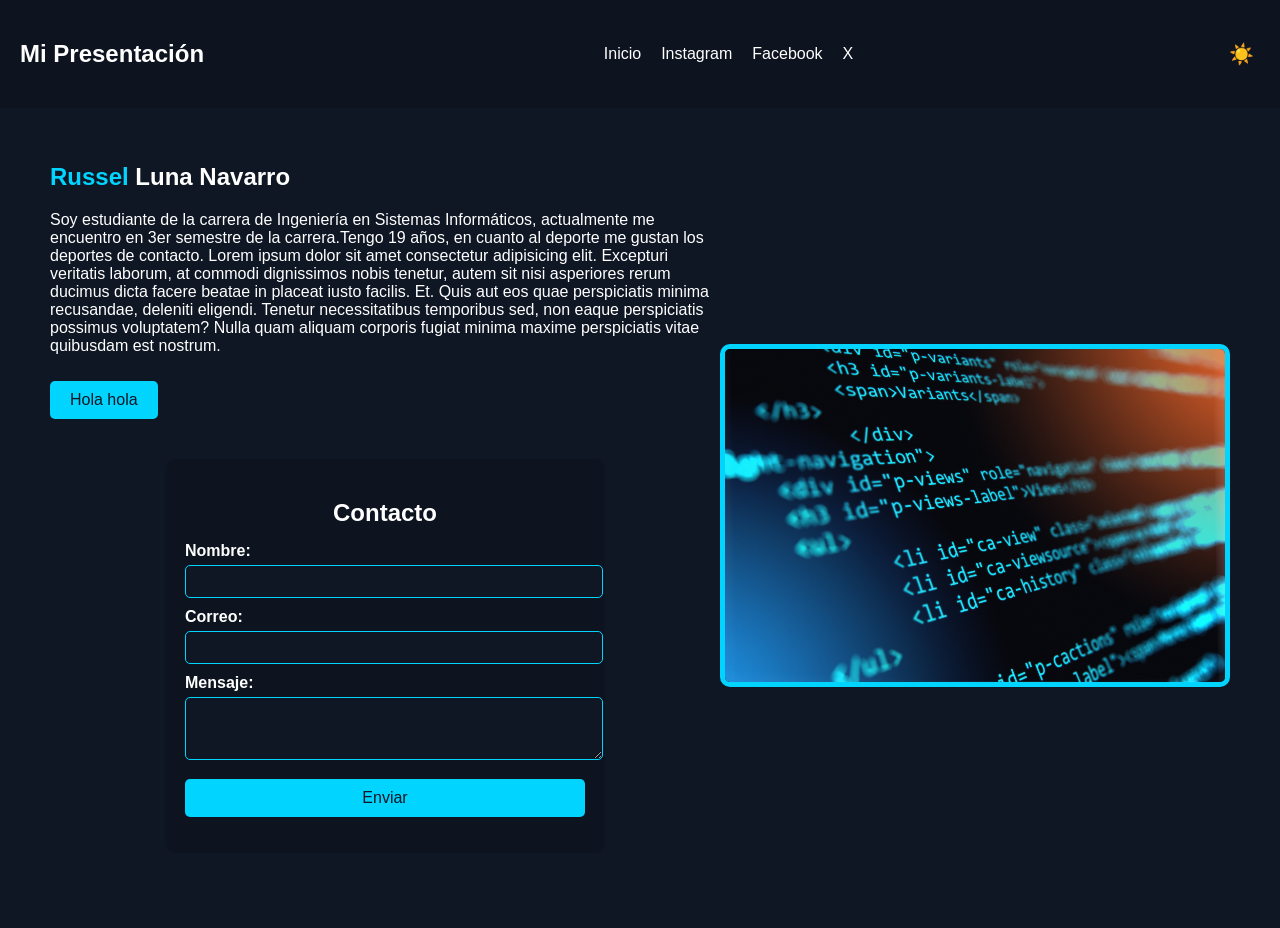
<file: Actividad Introductoria/index.html>
<!DOCTYPE html>
<html lang="es">
<head>
    <meta charset="UTF-8">
    <meta name="viewport" content="width=device-width, initial-scale=1.0">
    <title>Actividad</title>
    <link rel="stylesheet" href="styles.css">
</head>
<body>
    <header>
        <h2>Mi Presentación</h2>
        <nav>
            <ul>
                <li><a href="#inicio">Inicio</a></li>
                <li><a href="https://www.instagram.com/" target="_blank">Instagram</a></li>
                <li><a href="https://www.facebook.com/" target="_blank">Facebook</a></li>
                <li><a href="https://x.com/" target="_blank">X</a></li>
            </ul>
        </nav>
        <button id="darkModeToggle">☀️</button> <!-- Botón para cambiar de tema -->
    </header>

    <section class="hero">
        <div class="info">
            <h1><span class="highlight">Russel</span> Luna Navarro</h1>
            <p>Soy estudiante de la carrera de Ingeniería en Sistemas Informáticos, actualmente me encuentro en 3er semestre de la carrera.Tengo 19 años, en cuanto al deporte me gustan los deportes de contacto.
            Lorem ipsum dolor sit amet consectetur adipisicing elit. Excepturi veritatis laborum, at commodi dignissimos nobis tenetur, autem sit nisi asperiores rerum ducimus dicta facere beatae in placeat iusto facilis. Et.
            Quis aut eos quae perspiciatis minima recusandae, deleniti eligendi. Tenetur necessitatibus temporibus sed, non eaque perspiciatis possimus voluptatem? Nulla quam aliquam corporis fugiat minima maxime perspiciatis vitae quibusdam est nostrum.
            </p>
            <a href="#" class="btn">Hola hola</a>
    
            <!-- Formulario colocado justo debajo del párrafo -->
            <form id="contactForm" class="contact-form">
                <h2>Contacto</h2>
                <label for="name">Nombre:</label>
                <input type="text" id="name" required>
    
                <label for="email">Correo:</label>
                <input type="email" id="email" required>
    
                <label for="message">Mensaje:</label>
                <textarea id="message" rows="3" required></textarea>
    
                <button type="submit">Enviar</button>
                <p id="formMessage"></p>
            </form>
        </div>
    
        <div class="image">
            <img src="foto/foto1.jpg" alt="Foto de John Carter">
        </div>
    </section>
    

    <script src="script.js"></script>
</body>
</html>
</file>
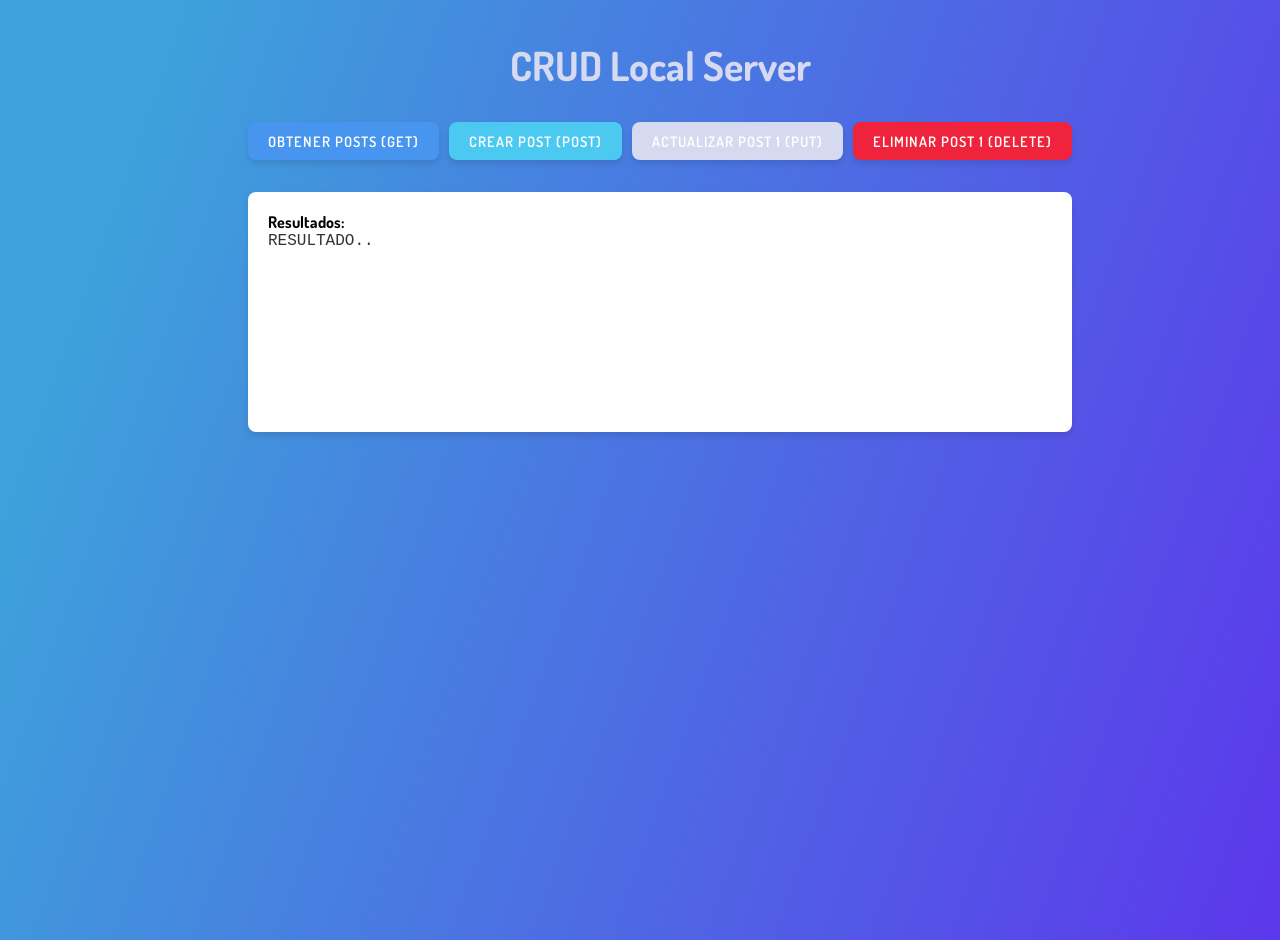
<file: ejemplo_http/index.html>
<!DOCTYPE html>
<html lang="es">
<head>
    <meta charset="UTF-8">
    <meta name="viewport" content="width=device-width, initial-scale=1.0">
    <title>CRUD Local Server</title>
    <link rel="preconnect" href="https://fonts.gstatic.com" />
    <link href="https://fonts.googleapis.com/css2?family=Dosis&family=Open+Sans&family=Parisienne&display=swap" rel="stylesheet"
    />
    <link href="https://cdnjs.cloudflare.com/ajax/libs/font-awesome/5.15.3/css/all.min.css" rel="stylesheet"
    />
    <link rel="stylesheet" href="css/styles.css">
</head>
<body>
    <main>
    <div class="container">
        <header>
            <h1>CRUD Local Server</h1>
        </header>

        <div class="controls">
            <button class="btn btn-get" onclick="getData()">Obtener Posts (GET)</button>
            <button class="btn btn-post" onclick="postData()">Crear Post (POST)</button>
            <button class="btn btn-put" onclick="putData()">Actualizar Post 1 (PUT)</button>
            <button class="btn btn-delete" onclick="deleteData()">Eliminar Post 1 (DELETE)</button>
        </div>

        <div class="results">
            <h3>Resultados:</h3>
            <div id="status"></div>
            <pre id="result">RESULTADO..</pre>
        </div>
    </div>

    <script src="js/get.js"></script>
    <script src="js/post.js"></script>
    <script src="js/put.js"></script>
    <script src="js/delete.js"></script>
    
    <script>
        function showResult(data, isError = false) {
            const statusEl = document.getElementById('status');
            const resultEl = document.getElementById('result');
            
            if (isError) {
                statusEl.innerHTML = '<div class="status status-error">Error en la operación</div>';
                resultEl.textContent = typeof data === 'string' ? data : JSON.stringify(data, null, 2);
            } else {
                statusEl.innerHTML = '<div class="status status-success">Operación exitosa</div>';
                resultEl.textContent = JSON.stringify(data, null, 2);
            }
        }
    </script>
    </main>
</body>
</html>
</file>
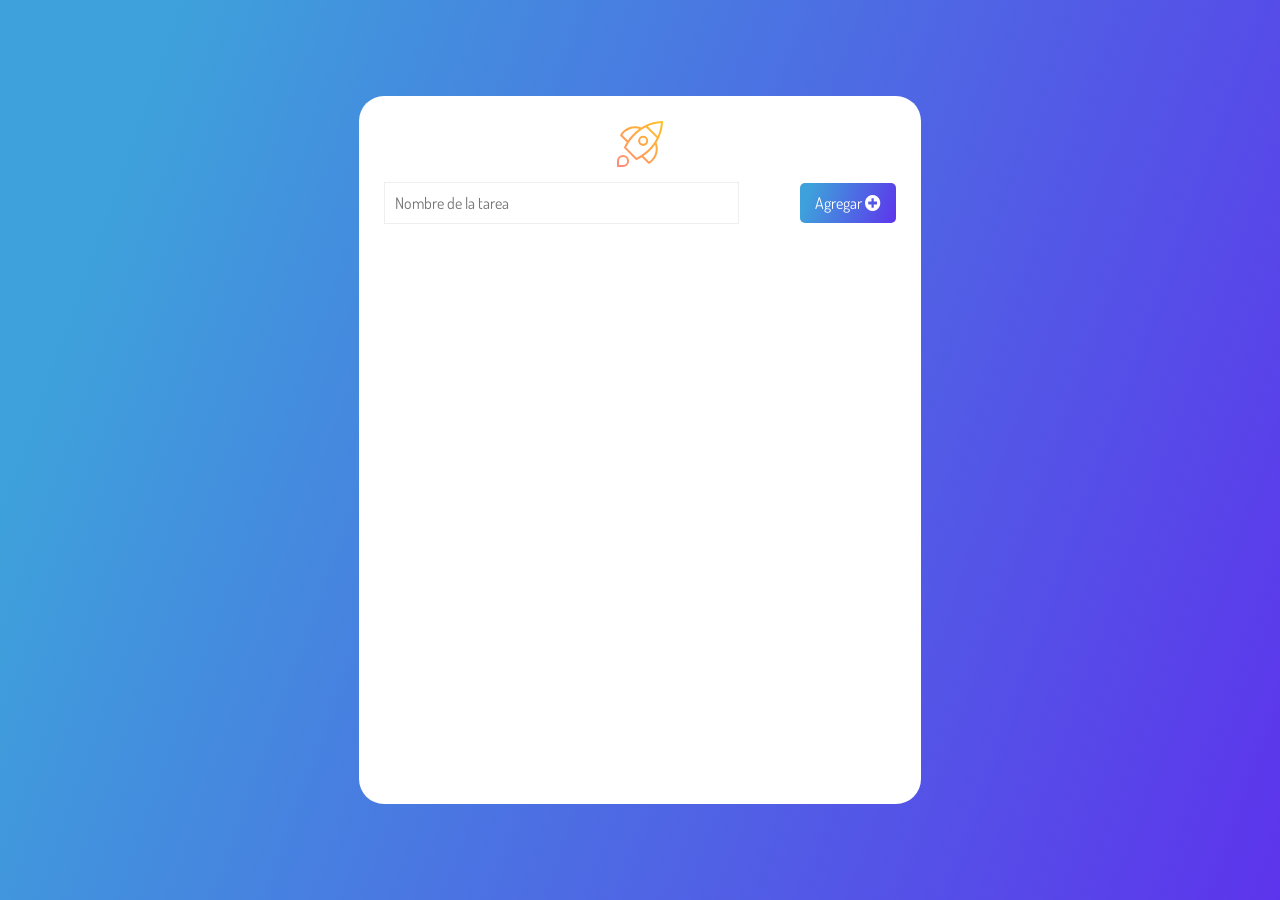
<file: dom/dom/index.html>
<!DOCTYPE html>
<html lang="en">
  <head>
    <meta charset="UTF-8" />
    <meta http-equiv="X-UA-Compatible" content="IE=edge" />
    <meta name="viewport" content="width=device-width, initial-scale=1.0" />
    <title>USO DE DOM - APLICADO -</title>
    <link rel="icon" type="image/png" href="./assets/rocket.svg" />
    <link rel="preconnect" href="https://fonts.gstatic.com" />
    <link
      href="https://fonts.googleapis.com/css2?family=Dosis&family=Open+Sans&family=Parisienne&display=swap"
      rel="stylesheet"
    />
    <link
      href="https://cdnjs.cloudflare.com/ajax/libs/font-awesome/5.15.3/css/all.min.css"
      rel="stylesheet"
    />
    <link rel="stylesheet" href="styles.css" />
  </head>
  <body>
    <main>
      <div class="mainCard">
        <div class="title"><img src="./assets/rocket.svg" /></div>
        <div>
          <form action="">
            <input
              type="text"
              name="task"
              placeholder="Nombre de la tarea"
              class="inputForm"
              autocomplete="off"
              data-form-input
            />
            <button type="submit" class="btnCreate" data-form-btn>
              Agregar <i class="fas fa-plus-circle"></i>
            </button>
          </form>
        </div>
        <ul class="cardsList" data-list>
          <div>
            
          </div>
        </ul>
      </div>
    </main>
    <script type="module" src="script.js"></script>
  </body>
</html>
</file>
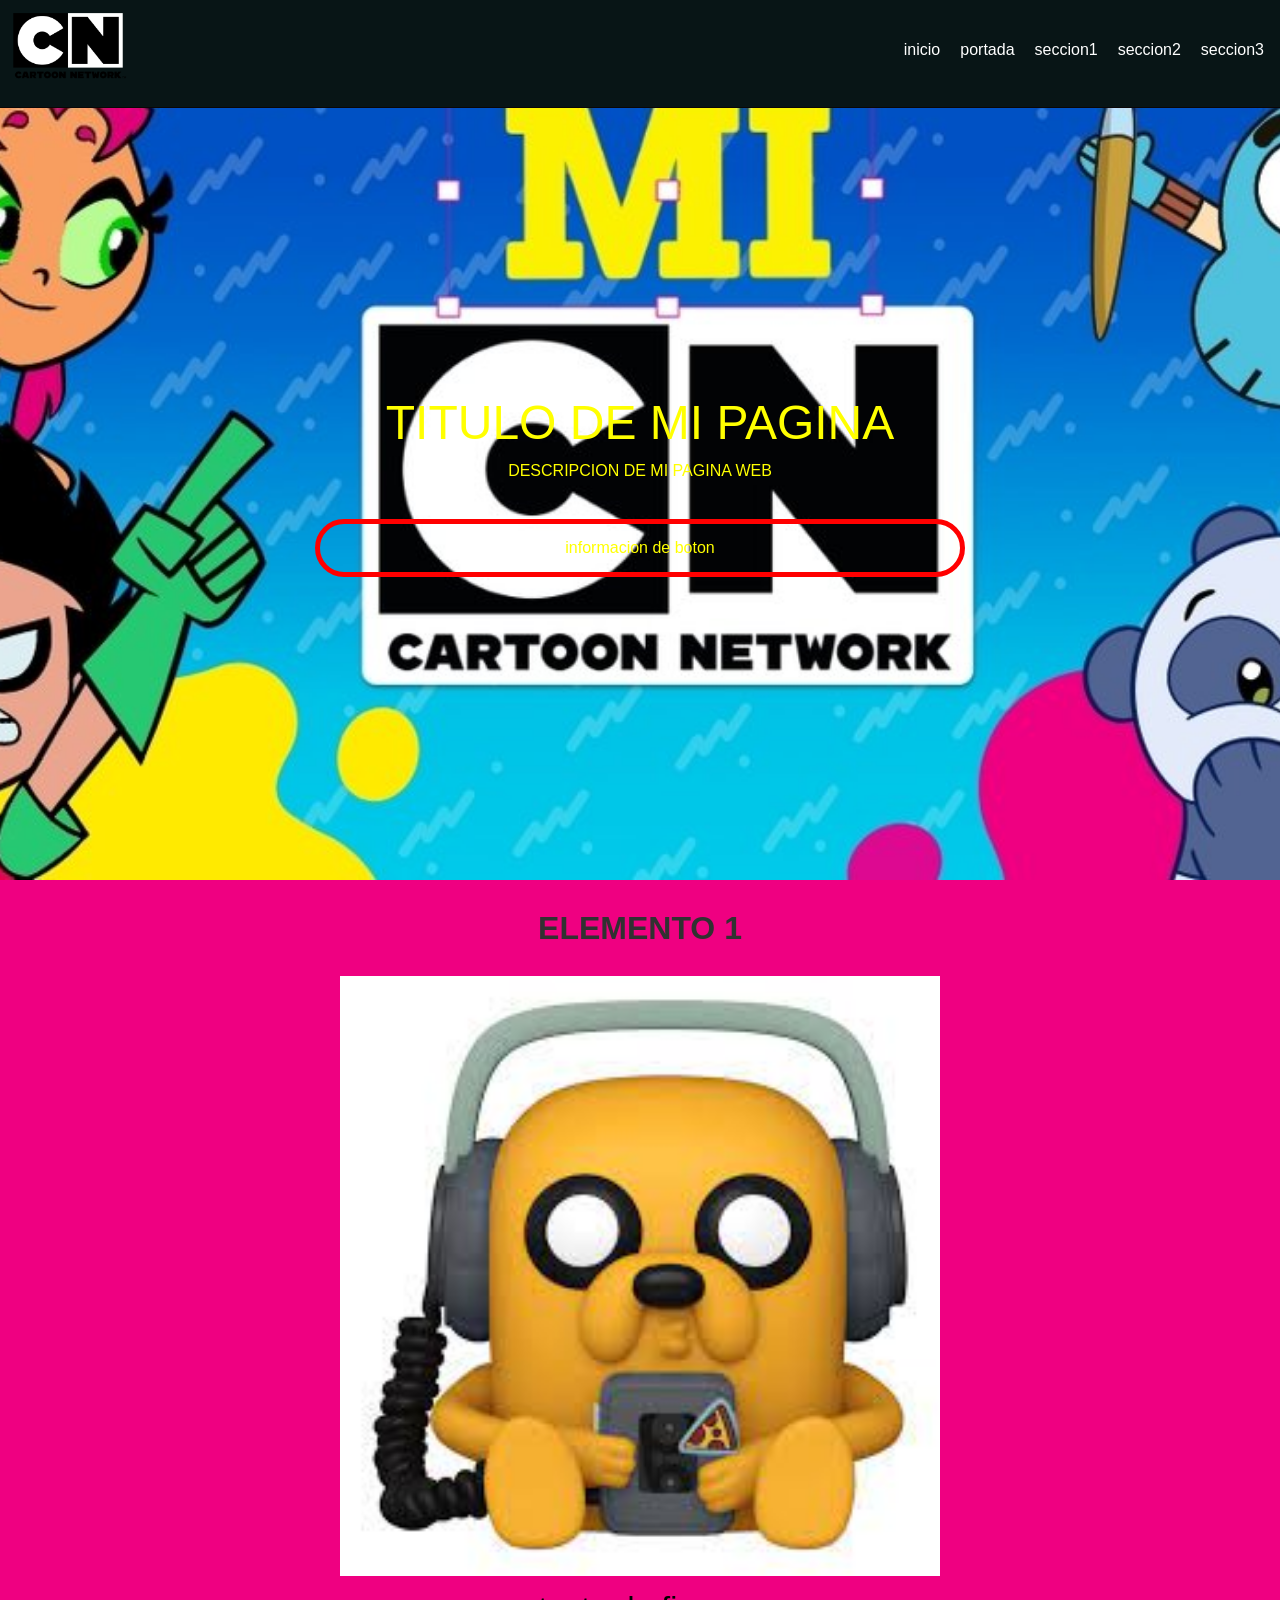
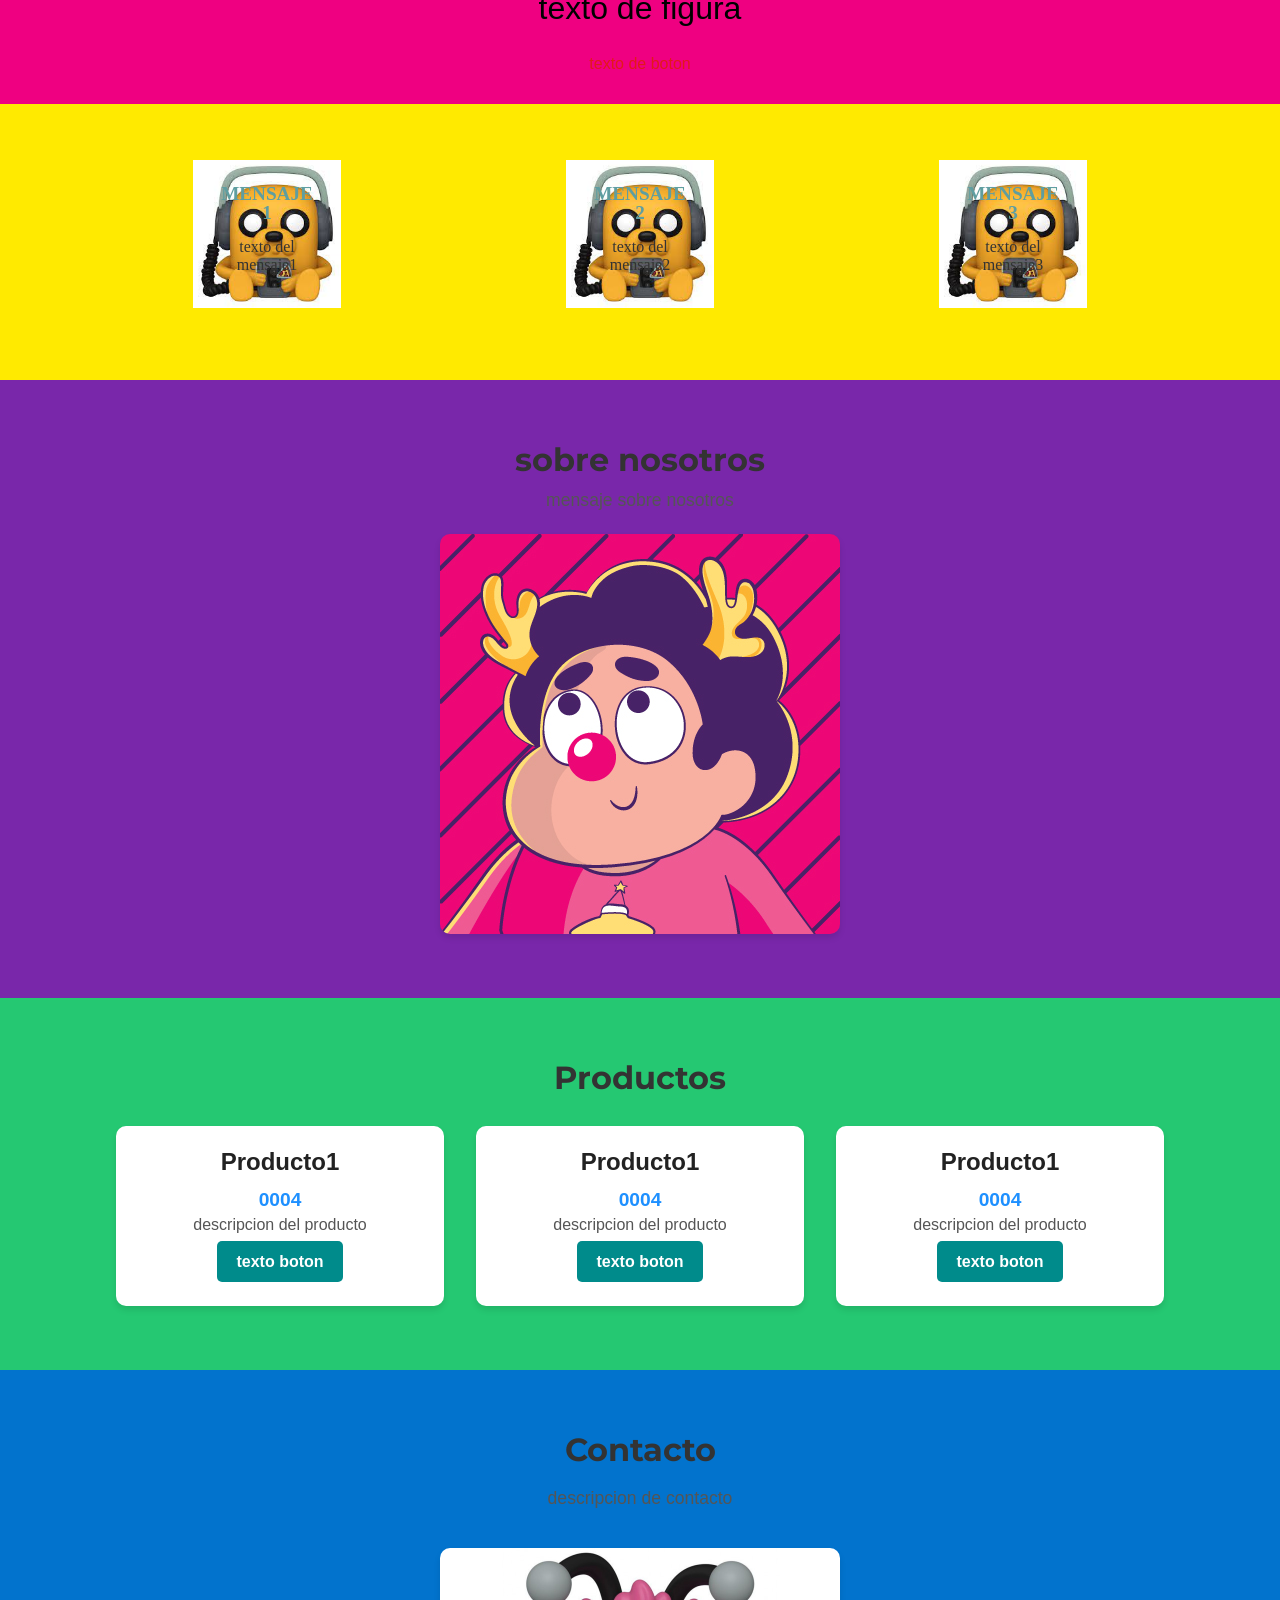
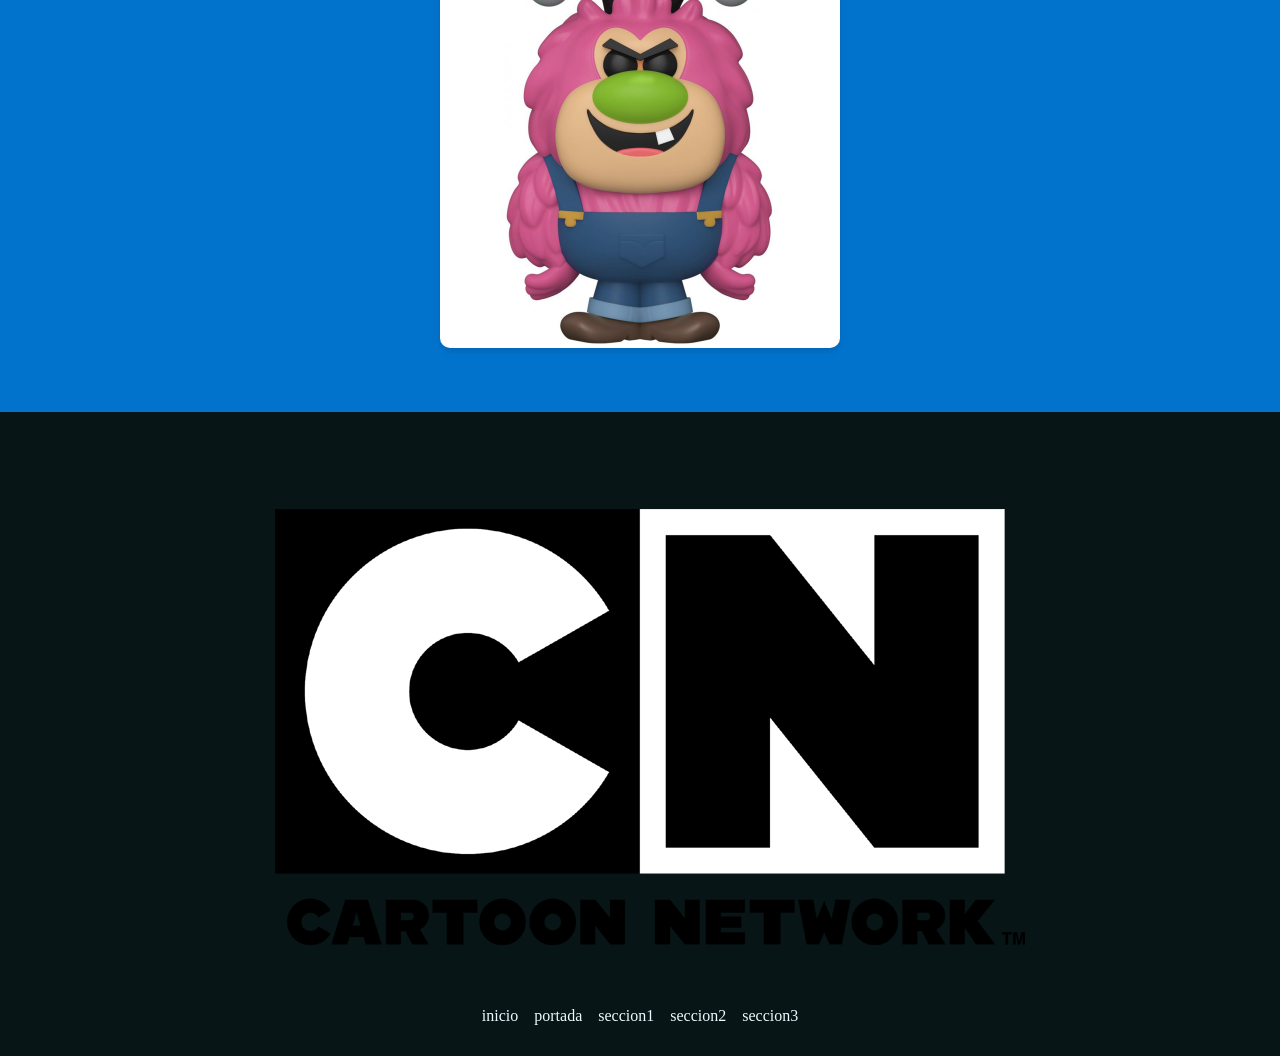
<file: Practica Individual 1/Pagina_cn/index.html>
<!DOCTYPE html>
<html lang="en">
<head>
    <meta charset="UTF-8">
    <meta name="viewport" content="width=device-width, initial-scale=1.0">
    <title>pagina2</title>
    <link href="https://fonts.googleapis.com/css2?family=Montserrat:wght@300;400;700&family=Open+Sans:wght@300;400;700&display=swap" rel="stylesheet"> 
    <link rel="stylesheet" href="assets/css/reset.css">
    <link rel="stylesheet" href="assets/css/head.css">
    <link rel="stylesheet" href="assets/css/pagina.css">
    <link rel="stylesheet" href="assets/css/elemento.css">
    <link rel="stylesheet" href="assets/css/mensaje.css">
</head>
<body>
    <header class="head">
        <img class="head__logo" src="assets/img/logo.png" alt="logo">
        <nav class="head__nav">
            <ul>
                <li class="head__link"><a href="#">inicio</a></li>
                <li class="head__link"><a href="#">portada</a></li>
                <li class="head__link"><a href="#">seccion1</a></li>
                <li class="head__link"><a href="#">seccion2</a></li>
                <li class="head__link"><a href="#">seccion3</a></li>
            </ul>
        </nav>
    </header>
    <main>
        <section class="pagina">
            <h1 class="pagina__titulo"> titulo de mi pagina</h1>
            <p class="pagina__desc">descripcion de mi pagina web</p>
            <a class="pagina__boton" href="#"> informacion de boton</a>
        </section>
        <section class="elemento">
            <h2 class="elemento__titulo">Elemento 1</h2>
            <a href="#">
                <figure class="elemento__figura">
                    <img class="elemento__figura--imagen" src="assets/img/prod1.jpg" alt="img">
                    <figc class="elemento__figura--texto">texto de figura</figc>
                </figure>
            </a>
            <a class="elemento__boton" href="#">texto de boton</a>
        </section>
        <section class="mensaje">
            <ul class="mensaje__lista">
                <li class="mensaje__item mensaje__logo">
                    <h2 class="mensaje__item__titulo">mensaje 1</h2>
                    <p class="mensaje__item__texto">texto del mensaje1 </p>
                </li>
                <li class="mensaje__item mensaje__logo">
                    <h2 class="mensaje__item__titulo">mensaje 2</h2>
                    <p class="mensaje__item__texto">texto del mensaje2 </p>
                </li>
                <li class="mensaje__item mensaje__logo">
                    <h2 class="mensaje__item__titulo">mensaje 3</h2>
                    <p class="mensaje__item__texto">texto del mensaje3 </p>
                </li>
            </ul>
        </section>

        <section class="nosotros">
            <div class="nosotros__conteiner">
                <div class="nosotros__contenido">
                    <h2 class="nosotros__titulo"> sobre nosotros</h2>
                    <p class="nosotros__texto">mensaje sobre nosotros</p>

                </div>
            </div>
            <img class="nosotros__imagen" src="assets/img/perfil1.jpg" alt="img">
        </section>
        <section class="producto">
            <h2 class="producto__titulo"> Productos</h2>
            <ul class="producto__card">
                <li class="card card--prod1">
                    <h3 class="card__titulo">Producto1</h3>
                    <article class="card__contenido">
                        <p class="card__precio">0004</p>
                        <p class="card__desc">descripcion del producto</p>
                        <a class="card__boton" href="#">texto boton</a>
                    </article>
                </li>
                <li class="card card--prod1">
                    <h3 class="card__titulo">Producto1</h3>
                    <article class="card__contenido">
                        <p class="card__precio">0004</p>
                        <p class="card__desc">descripcion del producto</p>
                        <a class="card__boton" href="#">texto boton</a>
                    </article>
                </li>
                <li class="card card--prod1">
                    <h3 class="card__titulo">Producto1</h3>
                    <article class="card__contenido">
                        <p class="card__precio">0004</p>
                        <p class="card__desc">descripcion del producto</p>
                        <a class="card__boton" href="#">texto boton</a>
                    </article>
                </li>
            </ul>
        </section>
        <section class="contacto">
            <h2 class="contacto__titulo"> Contacto</h2>
            <div class="contacto__contenido">
                <p class="contacto__descripcion">descripcion de contacto</p>
                <article>

                </article>
            </div>
            <img src="assets/img/prod3.jpg" alt="img">
        </section>
    </main>

    <footer class="footer">
        <img class="footer" src="assets/img/logo.png" alt="logo">
        <nav class="footer__nav">
            <ul>
                <li class="footer__link"><a href="#">inicio</a></li>
                <li class="footer__link"><a href="#">portada</a></li>
                <li class="footer__link"><a href="#">seccion1</a></li>
                <li class="footer__link"><a href="#">seccion2</a></li>
                <li class="footer__link"><a href="#">seccion3</a></li>
            </ul>
        </nav>
    </footer>
</body>
</html>
</file>
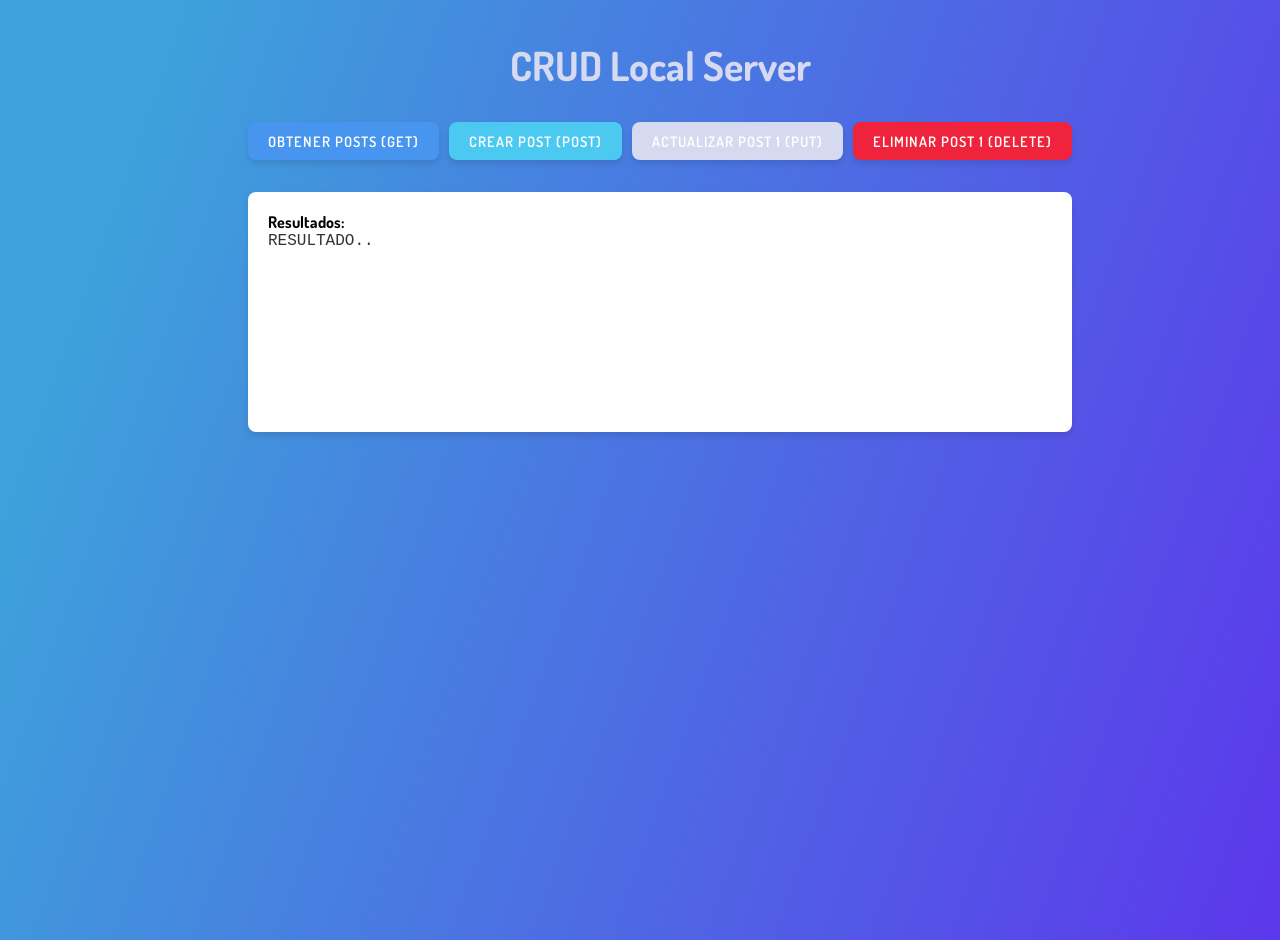
<file: UNIDAD1/recuperatorio/index.html>
<!DOCTYPE html>
<html lang="es">
<head>
    <meta charset="UTF-8">
    <meta name="viewport" content="width=device-width, initial-scale=1.0">
    <title>CRUD Local Server</title>
    <link rel="preconnect" href="https://fonts.gstatic.com" />
    <link href="https://fonts.googleapis.com/css2?family=Dosis&family=Open+Sans&family=Parisienne&display=swap" rel="stylesheet"
    />
    <link href="https://cdnjs.cloudflare.com/ajax/libs/font-awesome/5.15.3/css/all.min.css" rel="stylesheet"
    />
    <link rel="stylesheet" href="css/styles.css">
</head>
<body>
    <main>
    <div class="container">
        <header>
            <h1>CRUD Local Server</h1>
        </header>

        <div class="controls">
            <button class="btn btn-get" onclick="getData()">Obtener Posts (GET)</button>
            <button class="btn btn-post" onclick="postData()">Crear Post (POST)</button>
            <button class="btn btn-put" onclick="putData()">Actualizar Post 1 (PUT)</button>
            <button class="btn btn-delete" onclick="deleteData()">Eliminar Post 1 (DELETE)</button>
        </div>
        <div class="results">
            <h3>Resultados:</h3>
            <div id="status"></div>
            <pre id="result">RESULTADO..</pre>
        </div>
    </div>

    <script src="js/get.js"></script>
    <script src="js/post.js"></script>
    <script src="js/put.js"></script>
    <script src="js/delete.js"></script>
    
    <script>
        function showResult(data, isError = false) {
            const statusEl = document.getElementById('status');
            const resultEl = document.getElementById('result');
            
            if (isError) {
                statusEl.innerHTML = '<div class="status status-error">Error en la operación</div>';
                resultEl.textContent = typeof data === 'string' ? data : JSON.stringify(data, null, 2);
            } else {
                statusEl.innerHTML = '<div class="status status-success">Operación exitosa</div>';
                resultEl.textContent = JSON.stringify(data, null, 2);
            }
        }
    </script>
    </main>
</body>
</html>
</file>
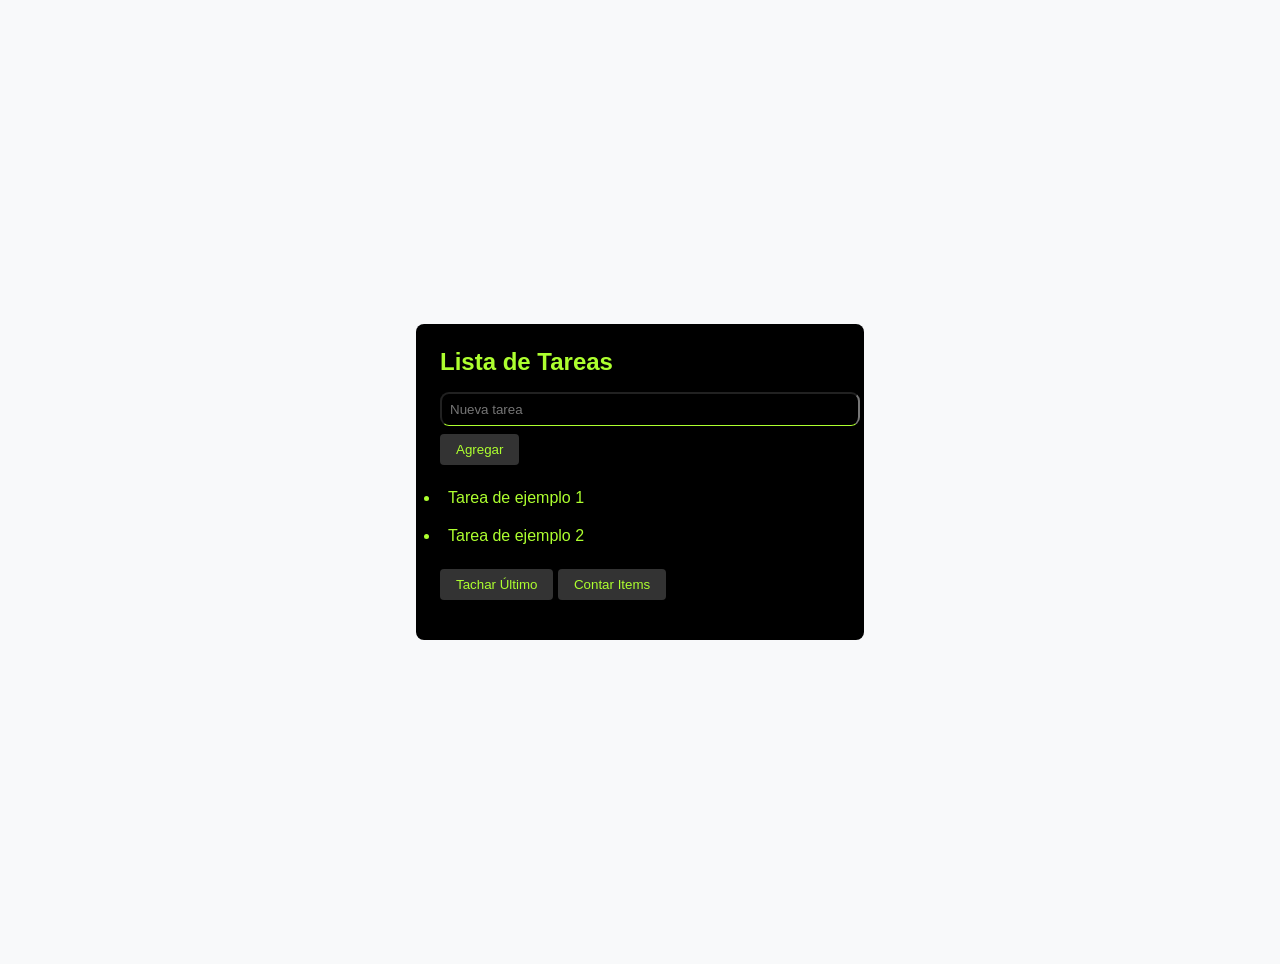
<file: UNIDAD1/russel_luna_navarro/index.html>
<!DOCTYPE html>
<html lang="es">
<head>
    <meta charset="UTF-8">
    <title>Evaluación DOM</title>
</head>
<link rel="stylesheet" href="estilos.css">
<body>
    <div id="container">
        <h2>Lista de Tareas</h2>
        <input id="newItem" placeholder="Nueva tarea">
        <button  id="addBtn">Agregar</button>
        <ul id="taskList">
            <li class="item">Tarea de ejemplo 1</li>
            <li class="item">Tarea de ejemplo 2</li>
        </ul>
        
        <div id="controls">
            <button id="toggleBtn">Tachar Último</button>
            <button id="countBtn">Contar Items</button>
        </div>
        <div id="output"></div>
    </div>
    <script src="script.js"></script>
</body>
</html>
</file>
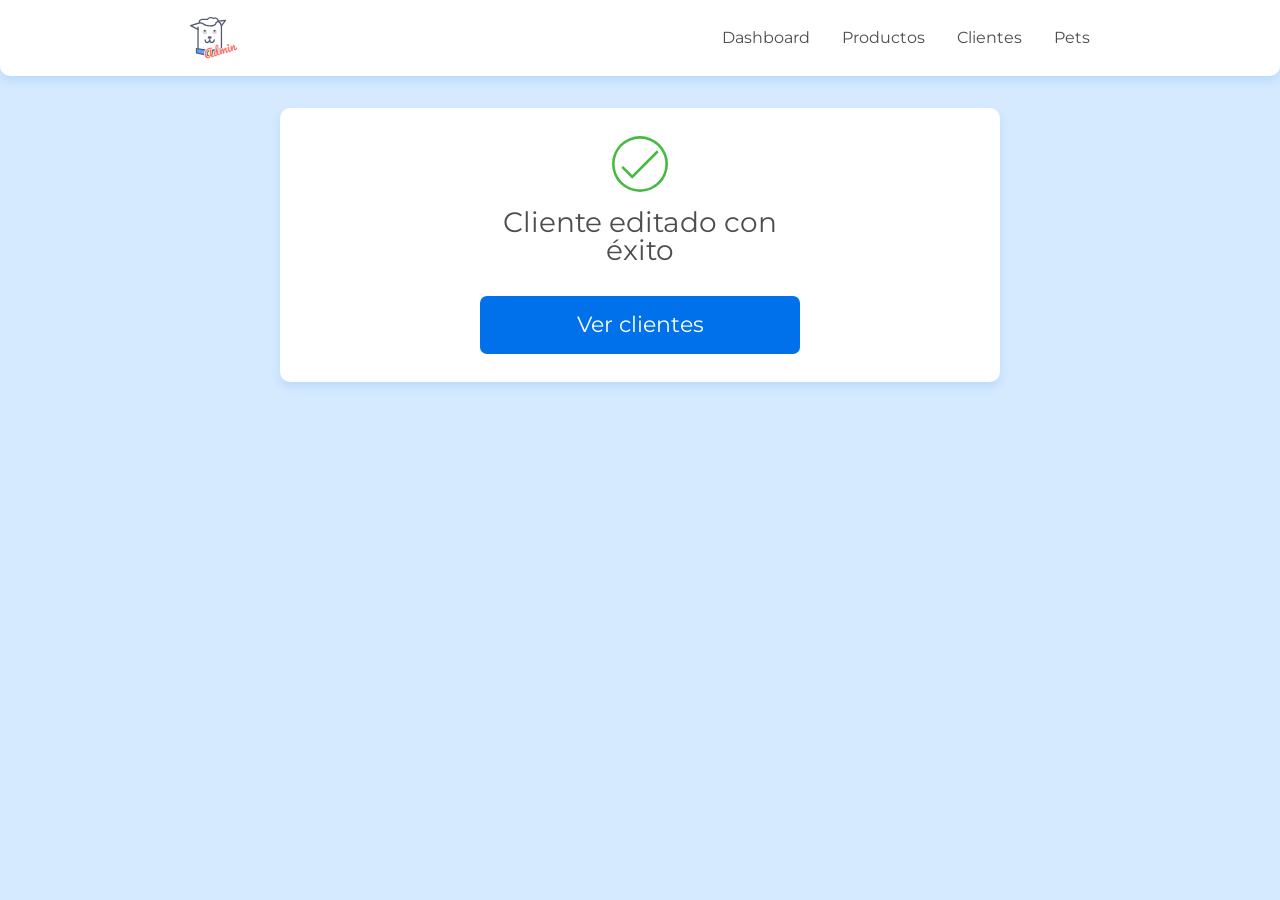
<file: Async-promesas-js-COMPLETO/screens/edicion_concluida.html>
<!DOCTYPE html>
<html lang="es">
  <head>
    <meta charset="UTF-8" />
    <meta name="viewport" content="width=device-width, initial-scale=1.0" />
    <title>Doguito Petshop | Registro concluido</title>
    <link rel="icon" href="../assets/img/doguitoadm.svg" type="image/x-icon" />
    <link
      href="https://fonts.googleapis.com/css2?family=Montserrat:wght@300;400&display=swap"
      rel="stylesheet"
    />
    <link
      href="https://fonts.googleapis.com/css2?family=Pacifico&display=swap"
      rel="stylesheet"
    />
    <link rel="stylesheet" href="../assets/css/base/base.css" />
    <link rel="stylesheet" href="../assets/css/componentes/header.css" />
    <link rel="stylesheet" href="../assets/css/edicion_concluida.css" />
    <link rel="stylesheet" href="../assets/css/componentes/card.css" />
    <link rel="stylesheet" href="../assets/css/componentes/inputs.css" />
    <link rel="stylesheet" href="../assets/css/componentes/button.css" />
  </head>
  <body>
    <header class="header container">
      <img
        src="../assets/img/doguitoadm.svg"
        alt="Logotipo Doguito"
        class="header__logo"
      />
      <nav>
        <ul class="header__list-nav">
          <li class="header__link"><a href="#">Dashboard</a></li>
          <li class="header__link"><a href="#">Productos</a></li>
          <li class="header__link">
            <a href="./lista_cliente.html">Clientes</a>
          </li>
          <li class="header__link"><a href="#">Pets</a></li>
        </ul>
      </nav>
    </header>
    <main class="container flex flex--column flex--center">
      <section class="register-card card">
        <span class="register-card__icon-complete"></span>
        <h1 class="register-card__title card__title">
          Cliente editado con éxito
        </h1>
        <a href="./lista_cliente.html" class="button">Ver clientes</a>
      </section>
    </main>
  </body>
</html>
</file>
<file: Actividad Introductoria/styles.css>
/* Estilos generales */
body {
    background-color: #0F1624; /* Fondo oscuro por defecto */
    color: #ffffff;
    font-family: Arial, sans-serif;
    margin: 0;
    padding: 0;
    transition: background 0.3s, color 0.3s;
}

/* Modo claro */
.light-mode {
    background-color: #ffffff;
    color: #0F1624;
}

/* Estilos del header */
header {
    display: flex;
    justify-content: space-between;
    align-items: center;
    padding: 20px;
    background-color: #0D131F;
    transition: background 0.3s;
}

/* Cambios en modo claro */
.light-mode header {
    background-color: #f0f0f0;
}

/* Links del menú */
nav ul {
    list-style: none;
    display: flex;
    gap: 20px;
}

nav ul li a {
    color: #ffffff;
    text-decoration: none;
}

/* Links en modo claro */
.light-mode nav ul li a {
    color: #0F1624;
}

/* Estilos de la sección principal */
.hero {
    display: flex;
    align-items: center;
    justify-content: center;
    height: 80vh;
    padding: 50px;
}

/* Texto destacado */
.highlight {
    color: #00D4FF;
}

/* Botón de llamada a la acción */
.btn {
    display: inline-block;
    padding: 10px 20px;
    background-color: #00D4FF;
    color: #0F1624;
    text-decoration: none;
    border-radius: 5px;
    margin-top: 10px;
}

/* Imagen con borde */
.image img {
    max-width: 500px;
    border: 5px solid #00D4FF;
    border-radius: 10px;
}

/* Botón de cambio de tema */
#darkModeToggle {
    background: none;
    border: none;
    font-size: 20px;
    cursor: pointer;
    margin-left: 10px;
    color: white;
}

/* Botón en modo claro */
.light-mode #darkModeToggle {
    color: black;
}
/* Estilos del formulario de contacto */
.contact-form {
    max-width: 400px;
    margin: 40px auto;
    padding: 20px;
    background-color: #0D131F;
    border-radius: 10px;
    text-align: center;
    transition: background 0.3s;
}

/* Estilos en modo claro */
.light-mode .contact-form {
    background-color: #f0f0f0;
}

.contact-form h2 {
    margin-bottom: 15px;
}

.contact-form label {
    display: block;
    text-align: left;
    margin-top: 10px;
    font-weight: bold;
}

.contact-form input,
.contact-form textarea {
    width: 100%;
    padding: 8px;
    margin-top: 5px;
    border-radius: 5px;
    border: 1px solid #00D4FF;
    background-color: #0F1624;
    color: white;
    transition: background 0.3s;
}

/* Campos en modo claro */
.light-mode .contact-form input,
.light-mode .contact-form textarea {
    background-color: white;
    color: black;
    border: 1px solid #0F1624;
}

.contact-form button {
    margin-top: 15px;
    padding: 10px;
    width: 100%;
    background-color: #00D4FF;
    color: #0F1624;
    border: none;
    border-radius: 5px;
    cursor: pointer;
    font-size: 16px;
}

.contact-form button:hover {
    background-color: #008cba;
}

/* Mensaje de confirmación */
#formMessage {
    margin-top: 10px;
    font-weight: bold;
}
</file>
<file: ejemplo_http/css/styles.css>
:root {
    --primary: #d5daf1;
    --secondary: #3f37c9;
    --accent: #4895ef;
    --dark: #1b263b;
    --light: #f8f9fa;
    --success: #4cc9f0;
    --warning: #f72585;
    --danger: #ef233c;
    --border-radius: 8px;
    --box-shadow: 0 4px 6px rgba(0, 0, 0, 0.1);
}
* {
    margin: 0;
    padding: 0;
    font-family: 'Dosis', sans-serif;
    font-size: 16px;
}
    main {
    background-image: linear-gradient(
        109.6deg,
        rgba(62, 161, 219, 1) 11.2%,
        rgba(93, 52, 236, 1) 100.2%
    );
    width: 100vw;
    min-height: 100vh;
    display: flex;
    flex-direction: column;
    align-items: center;
    justify-content: flex-start;
    padding: 20px;
  } 
  .container {
    max-width: 1000px;
    margin: 0 auto;
    padding: 20px;
  }
  
  header {
    text-align: center;
    margin-bottom: 2rem;
  }
  
  h1 {
    color: var(--primary);
    margin-bottom: 0.5rem;
    font-size: 2.5rem;
  }
  
  .controls {
    display: flex;
    gap: 10px;
    flex-wrap: wrap;
    justify-content: center;
    margin-bottom: 2rem;
  }
  
  .btn {
    padding: 10px 20px;
    border: none;
    border-radius: var(--border-radius);
    cursor: pointer;
    font-weight: 600;
    transition: all 0.3s ease;
    text-transform: uppercase;
    letter-spacing: 1px;
    font-size: 0.9rem;
    box-shadow: var(--box-shadow);
  }
  
  .btn:hover {
    transform: translateY(-2px);
    box-shadow: 0 6px 12px rgba(0, 0, 0, 0.15);
  }
  
  .btn-get {
    background-color: var(--accent);
    color: white;
  }
  
  .btn-post {
    background-color: var(--success);
    color: white;
  }
  
  .btn-put {
    background-color: var(--primary);
    color: white;
  }
  
  .btn-delete {
    background-color: var(--danger);
    color: white;
  }
  
  .results {
    background-color: white;
    border-radius: var(--border-radius);
    padding: 20px;
    box-shadow: var(--box-shadow);
    min-height: 200px;
    overflow-x: auto;
  }
  
  pre {
    white-space: pre-wrap;
    word-wrap: break-word;
    font-family: 'Courier New', Courier, monospace;
    color: #333;
  }
  
  .status {
    padding: 5px 10px;
    border-radius: 20px;
    font-size: 0.8rem;
    font-weight: bold;
    margin-bottom: 10px;
    display: inline-block;
  }
  
  .status-success {
    background-color: #d1fae5;
    color: #065f46;
  }
  
  .status-error {
    background-color: #fee2e2;
    color: #b91c1c;
  }
  
  @media (max-width: 768px) {
    .controls {
      flex-direction: column;
      align-items: center;
    }
    
    .btn {
      width: 100%;
      max-width: 300px;
    }
  }
</file>
<file: dom/dom/styles.css>
* {
  margin: 0;
  padding: 0;
  font-family: 'Dosis', sans-serif;
  font-size: 16px;
}

main {
  background-image: linear-gradient(
    109.6deg,
    rgba(62, 161, 219, 1) 11.2%,
    rgba(93, 52, 236, 1) 100.2%
  );
  width: 100vw;
  height: 100vh;
  display: flex;
  align-items: center;
  justify-content: center;
}

form {
  width: 100%;
  justify-content: space-between;
  align-items: center;
  display: flex;
  margin-bottom: 15px;
}

.mainCard {
  width: 40vw;
  border-radius: 25px;
  background-color: #fff;
  padding: 25px;
}

.title {
  font-family: 'Dosis', sans-serif;
  display: flex;
  justify-content: center;
  align-content: center;
  margin-bottom: 15px;
}

.inputForm {
  border: none;
  padding: 10px;
  border: 1px solid #eee;
  outline: none;
  width: 65%;
}

.inputForm::placeholder {
  padding: 0px;
}

.btnCreate {
  padding: 10px 15px;
  background-image: linear-gradient(
    109.6deg,
    rgba(62, 161, 219, 1) 11.2%,
    rgba(93, 52, 236, 1) 100.2%
  );
  border: none;
  color: #fff;
  border-radius: 5px;
  cursor: pointer;
}

.cardsList {
  width: 100%;
  display: flex;
  flex-direction: column;
  align-items: center;
  justify-content: flex-start;
  overflow-y: scroll;
  max-height: 60vh;
  height: 60vh;
}

.card {
  width: 90%;
  padding: 15px;
  box-shadow: 2px 4px 4px 4px rgba(71, 71, 71, 0.16);
  display: flex;
  flex-direction: row;
  justify-content: space-between;
  align-content: center;
  margin: 5px 0px;
  position: relative;
}

.task {
  padding: 10px;
}

.icon {
  cursor: pointer;
}

.icon:hover {
  color: rgba(62, 161, 219, 1);
}

.completeIcon {
  color: rgba(62, 161, 219, 1);
}

.trashIcon:hover {
  color: #f00;
}

.deleteConfirmationPop {
  position: relative;
  background-color: rgba(255, 255, 255);
  z-index: 99;
  width: 100%;
  top: -100px;
  left: 0;
}
.deleteSpace {
  position: relative;
  width: 30%;
}

.noTasks {
  font-size: 48px;
}
</file>
<file: Practica Individual 1/Pagina_cn/assets/css/head.css>
.head {
    width: 100%;
    display: flex;
    justify-content: space-between;
    align-items: center;
    padding: 0.5rem;
    background-color: rgb(8, 21, 22);
    border-bottom: 1px solid #0b0606;
    position: absolute;
    box-sizing: border-box;
}

.head__logo {
    height: 75px;
    margin-bottom: 1rem;
}

.head__nav {
    text-align: center;
}

.head__link {
    font-family: sans-serif;
    display: inline-block;
    margin: 0 0.5rem 0.5rem;
    font-weight: 400;
    color: white;
}
</file>
<file: Practica Individual 1/Pagina_cn/assets/css/pagina.css>
.pagina {
    display: flex;
    flex-direction: column;
    align-items: center;
    text-align: center;
    color: yellow;
    background-color: black;
    padding: 10rem 2rem 2rem;
}

.pagina__titulo {
    font-family: sans-serif;
    font-size: 3rem;
    font-weight: 500;
    text-transform: uppercase;
    margin-bottom: 1rem;
}

.pagina__desc {
    font-family: sans-serif;
    font-size: 1rem;
    font-weight: 500;
    text-transform: uppercase;
    margin-bottom: 2.5rem;
}

.pagina__boton {
    font-family: sans-serif;
    width: 50%;
    padding: 1rem;
    text-align: center;
    border: 5px solid red;
    border-radius: 50px;
}

.pagina {
    background-image: url('../img/port1.jpg');
    background-size: cover;
    background-position: center;
    background-repeat: no-repeat;
    padding-top: 8rem;
    min-height: 80vh;
    display: flex;
    flex-direction: column;
    align-items: center;
    justify-content: center;
    text-align: center;
}

.nosotros {
    display: flex;
    flex-direction: column;
    align-items: center;
    text-align: center;
    padding: 4rem 2rem;
    background-color: #7927AA;
}

.nosotros__conteiner {
    max-width: 800px;
}

.nosotros__titulo {
    font-family: 'Montserrat', sans-serif;
    font-size: 2rem;
    font-weight: bold;
    color: #333;
    margin-bottom: 1rem;
}

.nosotros__texto {
    font-family: sans-serif;
    font-size: 1.1rem;
    color: #555;
    margin-bottom: 1.5rem;
}

.nosotros__imagen {
    width: 100%;
    max-width: 400px;
    border-radius: 10px;
    box-shadow: 0 4px 6px rgba(0, 0, 0, 0.1);
}


.contacto {
    font-family: sans-serif;
    text-align: center;
    padding: 4rem 2rem;
    background-color: #0273CD;
    display: flex;
    flex-direction: column;
    align-items: center;
    gap: 1.5rem;
}

.contacto__titulo {
    font-family: 'Montserrat', sans-serif;
    font-size: 2rem;
    font-weight: bold;
    color: #333;
}

.contacto__contenido {
    max-width: 600px;
    text-align: center;
}

.contacto__descripcion {
    font-size: 1.1rem;
    color: #555;
    margin-bottom: 1rem;
}

.contacto img {
    width: 100%;
    max-width: 400px;
    border-radius: 10px;
    box-shadow: 0 4px 6px rgba(0, 0, 0, 0.1);
}



.footer {
    display: flex;
    flex-direction: column;
    align-items: center;
    padding: 2rem 0;
    background-color: rgb(8, 21, 22);
}

.footer__nav ul {
    display: flex;
    gap: 1rem;
    list-style: none;
    padding: 0;
}

.footer__link a {
    color: aliceblue;
    text-decoration: none;
}
</file>
<file: Practica Individual 1/Pagina_cn/assets/css/elemento.css>
.elemento {
    font-family: sans-serif;
    display: flex;
    flex-direction: column;
    align-items: center;
    justify-content: space-around;
    background-color: #EF0081;
    padding: 2rem 0;
}

.elemento__titulo {
    font-size: 2rem;
    font-weight: 600;
    text-transform: uppercase;
    text-align: center;
    margin-bottom: 2rem;
    color: rgb(49, 49, 49);
}

.elemento__figura {
    display: flex;
    flex-direction: column;
    align-items: center;
    margin-bottom: 2rem;
}

.elemento__figura--imagen {
    width: 50vw;
    max-width: 600px;
    margin-bottom: 1rem;
}

.elemento__figura--texto {
    font-weight: 500;
    font-size: 2rem;
}

.elemento__boton {
    color: #e21919;
    text-align: center;
}

.producto {
    font-family: sans-serif;
    text-align: center;
    padding: 4rem 2rem;
    background-color: #25C872;
}

.producto__titulo {
    font-family: 'Montserrat', sans-serif;
    font-size: 2rem;
    font-weight: bold;
    color: #333;
    margin-bottom: 2rem;
}

.producto__card {
    display: flex;
    flex-wrap: wrap;
    justify-content: center;
    gap: 2rem;
    list-style: none;
    padding: 0;
}

.card {
    background: white;
    padding: 1.5rem;
    border-radius: 10px;
    box-shadow: 0 4px 6px rgba(0, 0, 0, 0.1);
    width: 280px;
    text-align: center;
    transition: transform 0.3s ease-in-out;
}

.card:hover {
    transform: translateY(-5px);
}

.card__titulo {
    font-size: 1.5rem;
    font-weight: bold;
    color: #222;
    margin-bottom: 1rem;
}

.card__precio {
    font-size: 1.2rem;
    font-weight: bold;
    color:dodgerblue;
}

.card__desc {
    font-size: 1rem;
    color: #555;
    margin: 0.5rem 0;
}

.card__boton {
    display: inline-block;
    padding: 0.8rem 1.2rem;
    font-size: 1rem;
    font-weight: bold;
    color: white;
    background-color:darkcyan;
    border: none;
    border-radius: 5px;
    text-decoration: none;
    transition: background 0.3s;
}

.card__boton:hover {
    background-color: #000;
}
</file>
<file: Practica Individual 1/Pagina_cn/assets/css/mensaje.css>
.mensaje {
    padding: 3.5rem 0;
    text-align: center;
    background-color: #FFEA00;
}

.mensaje__lista {
    display: flex;
    flex-wrap: wrap;
    justify-content: space-evenly;
    gap: 2rem;
}

.mensaje__item {
    max-width: 300px;
    background-size: cover;
    background-repeat: no-repeat;
    padding: 1.5rem;
    display: flex;
    flex-direction: column;
    align-items: center;
    text-align: center;
}

.mensaje__logo {
    background-image: url('../img/prod1.jpg');
    height: 100px;
    width: 100px;
    background-size: contain;
    background-repeat: no-repeat;
    background-position: center;
    margin-bottom: 1rem;
}

.mensaje__item__titulo {
    color: cadetblue;
    font-weight: 600;
    font-size: 1.2rem;
    text-transform: uppercase;
    margin-bottom: 1rem;
}

.mensaje__item__texto {
    line-height: normal;
    font-size: 1rem;
    color: #333;
}
</file>
<file: UNIDAD1/recuperatorio/css/styles.css>
:root {
    --primary: #d5daf1;
    --secondary: #3f37c9;
    --accent: #4895ef;
    --dark: #1b263b;
    --light: #f8f9fa;
    --success: #4cc9f0;
    --warning: #f72585;
    --danger: #ef233c;
    --border-radius: 8px;
    --box-shadow: 0 4px 6px rgba(0, 0, 0, 0.1);
}
* {
    margin: 0;
    padding: 0;
    font-family: 'Dosis', sans-serif;
    font-size: 16px;
}
    main {
    background-image: linear-gradient(
        109.6deg,
        rgba(62, 161, 219, 1) 11.2%,
        rgba(93, 52, 236, 1) 100.2%
    );
    width: 100vw;
    min-height: 100vh;
    display: flex;
    flex-direction: column;
    align-items: center;
    justify-content: flex-start;
    padding: 20px;
  } 
  .container {
    max-width: 1000px;
    margin: 0 auto;
    padding: 20px;
  }
  
  header {
    text-align: center;
    margin-bottom: 2rem;
  }
  
  h1 {
    color: var(--primary);
    margin-bottom: 0.5rem;
    font-size: 2.5rem;
  }
  
  .controls {
    display: flex;
    gap: 10px;
    flex-wrap: wrap;
    justify-content: center;
    margin-bottom: 2rem;
  }
  
  .btn {
    padding: 10px 20px;
    border: none;
    border-radius: var(--border-radius);
    cursor: pointer;
    font-weight: 600;
    transition: all 0.3s ease;
    text-transform: uppercase;
    letter-spacing: 1px;
    font-size: 0.9rem;
    box-shadow: var(--box-shadow);
  }
  
  .btn:hover {
    transform: translateY(-2px);
    box-shadow: 0 6px 12px rgba(0, 0, 0, 0.15);
  }
  
  .btn-get {
    background-color: var(--accent);
    color: white;
  }
  
  .btn-post {
    background-color: var(--success);
    color: white;
  }
  
  .btn-put {
    background-color: var(--primary);
    color: white;
  }
  
  .btn-delete {
    background-color: var(--danger);
    color: white;
  }
  
  .results {
    background-color: white;
    border-radius: var(--border-radius);
    padding: 20px;
    box-shadow: var(--box-shadow);
    min-height: 200px;
    overflow-x: auto;
  }
  
  pre {
    white-space: pre-wrap;
    word-wrap: break-word;
    font-family: 'Courier New', Courier, monospace;
    color: #333;
  }
  
  .status {
    padding: 5px 10px;
    border-radius: 20px;
    font-size: 0.8rem;
    font-weight: bold;
    margin-bottom: 10px;
    display: inline-block;
  }
  
  .status-success {
    background-color: #d1fae5;
    color: #065f46;
  }
  
  .status-error {
    background-color: #fee2e2;
    color: #b91c1c;
  }
  
  @media (max-width: 768px) {
    .controls {
      flex-direction: column;
      align-items: center;
    }
    
    .btn {
      width: 100%;
      max-width: 300px;
    }
  }
</file>
<file: UNIDAD1/russel_luna_navarro/estilos.css>
body {
    font-family:sans-serif;
    background: #f8f9fa;
    margin: 0;
    padding: 2rem;
    display: grid;
    place-items: center;
    min-height: 100vh;
}
#container {
    color:greenyellow;
    background: black;
    border-radius: 8px;
    padding: 1.5rem;
    width: 100%;
    max-width: 400px;
}
h2 {
    color: greenyellow;
    margin: 0 0 1rem 0;
}
input {
    color: rgb(232, 244, 254);
    width: 100%;
    background-color: transparent;
    padding: 0.5rem;
    margin-bottom: 0.5rem;
    border-bottom: 1px solid#ADFF2F;
    border-radius: 9px;
}
button {
    background: #333;
    color:greenyellow;
    border: none;
    padding: 0.5rem 1rem;
    border-radius: 4px;
}
#taskList {
    padding: 0;
    margin: 1rem 0;
}
.item {
    padding: 0.5rem;
    margin: 0.25rem 0;
}
.completed {
    text-decoration: line-through;
    opacity: 0.7;
}
#output {
    margin-top: 1rem;
    font-size: 0.9rem;
    color: #666;
}

.relleno { background-color: yellow; }

.tachado { text-decoration: line-through; color: #999; }

.task { padding: 10px; margin: 5px; border: 1px solid #ccc; }

.item:hover {
    background-color: rgba(173, 255, 47, 0.1);
}
</file>
<file: Async-promesas-js-COMPLETO/assets/css/base/base.css>
@import url(_reset.css);
@import url(_variables.css);

body {
  background-color: var(--secundary-color);
  color: var(--contrast-dark-color);
  font-family: var(--font-family);
  overflow-x: hidden;
}

.container {
  padding-right: 1rem;
  padding-left: 1rem;
}

.flex {
  display: flex;
}

.flex--center {
  align-items: center;
  justify-content: center;
}

.flex--column {
  flex-direction: column;
}

@media (min-width: 800px) {
  .container {
    padding-right: 2.5rem;
    padding-left: 2.5rem;
  }
}

@media (min-width: 1200px) {
  .container {
    padding-left: calc((100vw - 900px) / 2);
    padding-right: calc((100vw - 900px) / 2);
  }
}
</file>
<file: Async-promesas-js-COMPLETO/assets/css/componentes/header.css>
.header {
  background-color: var(--contrast-ligth-color);
  border-radius: 0 0 10px 10px;
  box-shadow: var(--shadow);
  display: flex;
  justify-content: space-between;
  align-items: center;
  height: 4.75rem;
  margin-bottom: 2rem;
}

.header__logo {
  width: 3rem;
}

.header__list-nav {
  display: flex;
}

.header__link {
  margin-left: 2rem;
}
</file>
<file: Async-promesas-js-COMPLETO/assets/css/edicion_concluida.css>
.register-card {
  display: flex;
  flex-direction: column;
  align-items: center;
  text-align: center;
}

.register-card__icon-complete {
  display: block;
  width: 3.5rem;
  height: 3.5rem;

  margin-bottom: 1rem;

  background-image: url(../img/checkmark.svg);
  background-size: cover;
  background-repeat: no-repeat;
}

.register-card__title {
  max-width: 20rem;
}
</file>
<file: Async-promesas-js-COMPLETO/assets/css/componentes/card.css>
.card {
  background-color: var(--contrast-ligth-color);
  border-radius: 10px;
  box-shadow: var(--shadow);
  width: 100%;
  max-width: 45rem;
  padding: 1.75rem;
  box-sizing: border-box;
  margin-bottom: 1rem;
}

.card__title {
  font-size: var(--font-size-card-title);
  margin-bottom: 1rem;
}
</file>
<file: Async-promesas-js-COMPLETO/assets/css/componentes/inputs.css>
.formulario {
  margin-top: 2rem;
}

.formulario__legenda {
  font-size: var(--font-size-form-fieldset);

  margin-bottom: 1rem;
}

.input-container {
  font-weight: var(--font-input);
  position: relative;
  margin-bottom: 1rem;
  display: flex;
  flex-direction: column;
  justify-content: flex-end;
  box-sizing: border-box;
}

.input {
  box-sizing: border-box;
  border-bottom: 1px solid var(--secundary-color);
  padding: 1.375rem 0.5rem 0.5rem;
  height: 3.25rem;
  width: 100%;
}

.input::placeholder {
  visibility: hidden;
  color: #00000000;
}

.input:focus {
  outline: none;
}

.input-label {
  position: absolute;
  top: 1.375rem;
  left: 0.5rem;
  font-size: var(--font-size-input-label);

  transition: all 0.25s;
}

.input:not(:placeholder-shown) + .input-label,
.input:focus + .input-label {
  font-size: 0.875rem;
  top: 0.25rem;
  transition: all 0.25s;
}

.input-container--invalido {
  margin-bottom: 0.5rem;
}

.input-container--invalido .input {
  border: 1px solid var(--info-color);
  border-radius: 7px;
}

.input-container--invalido .input-label {
  color: var(--info-color);
}

.input-menssage-error {
  display: none;
}

.input-container--invalido .input-menssage-error {
  color: var(--info-color);
  display: block;
  margin-top: 0.5rem;
  padding-left: 0.5rem;
}

.textarea {
  box-sizing: border-box;
  border: 1px solid var(--secundary-color);
  padding: 0.5rem;
  border-radius: 7px;
  width: 100%;
  min-height: 3rem;
}

.textarea-container {
  position: relative;
  margin-top: 2rem;
  margin-bottom: 1rem;
  font-weight: var(--font-input);
}

.textarea::placeholder {
  visibility: hidden;
}

.textarea:focus {
  outline: none;
}

.textarea-label {
  position: absolute;
  top: 0.5rem;
  left: 0.5rem;
  font-size: var(--font-size-input-label);
  transition: all 0.25s;
}

.textarea:not(:placeholder-shown) + .textarea-label,
.textarea:focus + .textarea-label {
  font-size: 0.875rem;
  top: -1.25rem;
  transition: all 0.25s;
}

.textarea-container--invalido {
  margin-bottom: 0.5rem;
}

.textarea-container--invalido .textarea {
  border: 1px solid var(--info-color);
}

.textarea-container--invalido .textarea-label {
  color: var(--info-color);
}

.textarea-menssage-error {
  display: none;
}

.textarea-container--invalido .textarea-menssage-error {
  display: block;
  color: var(--info-color);
  margin-top: 0.5rem;
  padding-left: 0.5rem;
}
</file>
<file: Async-promesas-js-COMPLETO/assets/css/componentes/button.css>
.button {
  display: block;
  background-color: var(--primary-color);
  border-radius: 7px;
  width: 100%;
  margin-top: 1rem;
  max-width: 20rem;
  padding: 1.125rem;
  box-sizing: border-box;
  color: var(--contrast-ligth-color);
  font-size: var(--font-size-button);
  align-self: center;
  text-align: center;
}

.simple-button {
  border: none;
  background-color: unset;
}

.simple-button--add {
  color: var(--primary-color);
}

.simple-button--delete {
  color: var(--info-color);
}

.simple-button--edit {
  color: var(--sucess-color);
}
</file>
